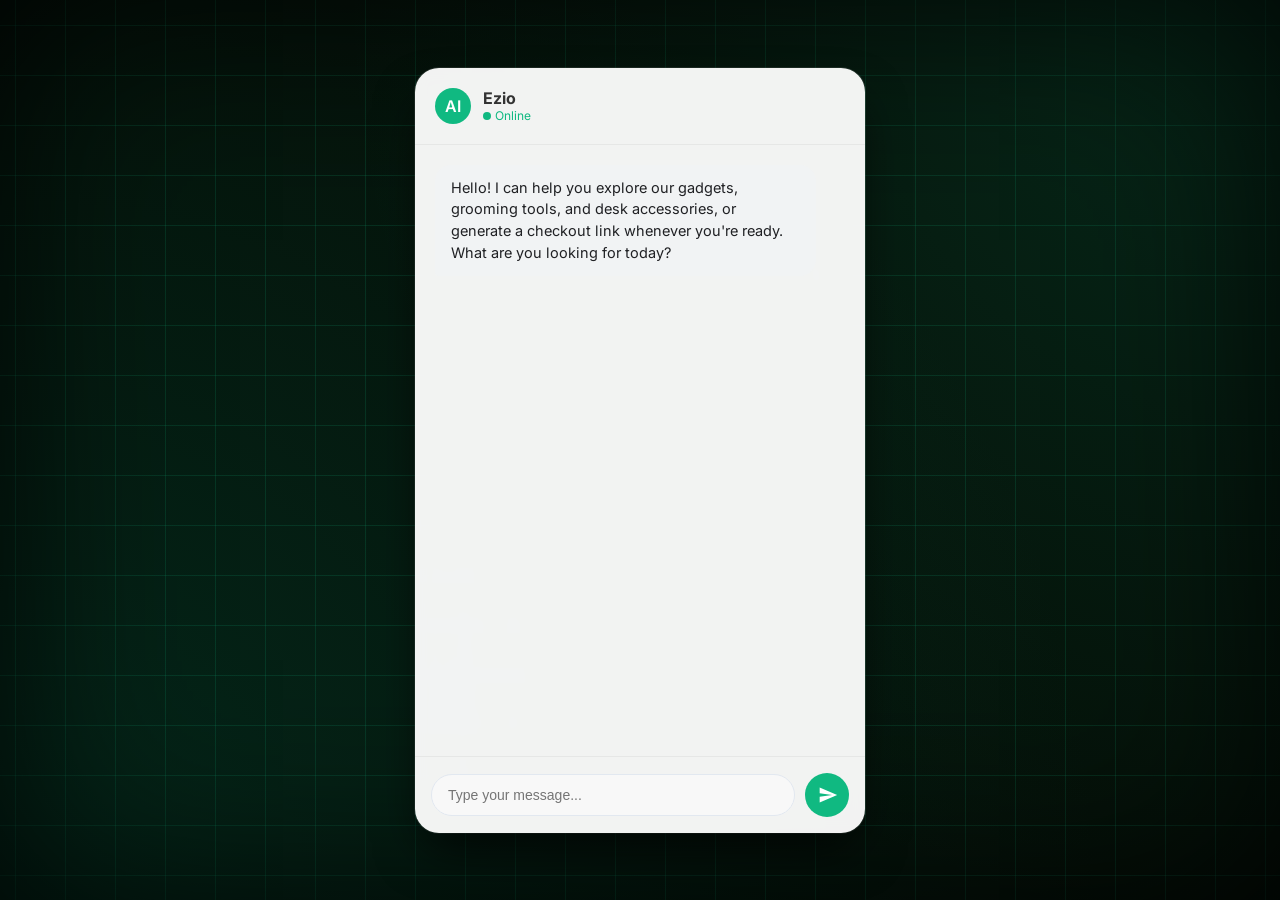
<file: frontend/index.html>
<!DOCTYPE html>
<html lang="en">
<head>
    <meta charset="UTF-8">
    <meta name="viewport" content="width=device-width, initial-scale=1.0">
    <title>Ezio</title>
    <link href="https://fonts.googleapis.com/css2?family=Inter:wght@400;500;600;700&display=swap" rel="stylesheet">
    <link rel="stylesheet" href="css/layout.css">
    <link rel="stylesheet" href="css/animations.css">
</head>
<body>
    <div id="app-container">
        <div id="chat-pane">
            <div id="chat-header">
                <div class="avatar">AI</div>
                <div class="agent-info">
                    <h2>Ezio</h2>
                    <p>Online</p>
                </div>
            </div>

            <div id="messages">
                <div class="msg ai-msg">Hello! I can help you explore our gadgets, grooming tools, and desk accessories, or generate a checkout link whenever you're ready. What are you looking for today?</div>
            </div>
            
            <div id="input-area">
                <input type="text" id="user-input" placeholder="Type your message..." autocomplete="off">
                <button id="send-btn" aria-label="Send Message">
                    <svg xmlns="http://www.3.org/2000/svg" viewBox="0 0 24 24">
                        <path d="M2.01 21L23 12 2.01 3 2 10l15 2-15 2z"></path>
                    </svg>
                </button>
            </div>
        </div>

        <div id="visual-stage"></div>
    </div>

    <script type="module" src="js/app.js"></script>
</body>
</html>
</file>
<file: frontend/css/layout.css>
:root {
    --primary: #10b981;
    --primary-hover: #059669;
    --bg-color: #051008;
    --chat-bg: rgba(255, 255, 255, 0.95);
    --ai-msg-bg: #f1f3f4;
    --ai-msg-text: #202124;
    --user-msg-bg: #10b981;
    --user-msg-text: #ffffff;
    --success: #10b981;
    --card-bg: rgba(255, 255, 255, 0.95);
}

body { 
    font-family: 'Inter', sans-serif; 
    margin: 0;
    height: 100vh;
    display: flex;
    align-items: center;
    justify-content: center;
    background-color: var(--bg-color);
    /* Sci-fi Green Grid Background with Subtle Gradients */
    background-image: 
        linear-gradient(rgba(16, 185, 129, 0.15) 1px, transparent 1px),
        linear-gradient(90deg, rgba(16, 185, 129, 0.15) 1px, transparent 1px),
        radial-gradient(circle at top right, rgba(16, 185, 129, 0.15), transparent 60%),
        radial-gradient(circle at bottom left, rgba(4, 47, 32, 0.8), transparent 70%);
    background-size: 50px 50px, 50px 50px, 100% 100%, 100% 100%;
    background-position: center;
    box-shadow: inset 0 0 200px rgba(0,0,0,0.9);
    overflow: hidden;
}

#app-container {
    display: flex;
    width: 90%;
    max-width: 450px;
    height: 85vh;
    background: transparent;
    border-radius: 24px;
    box-shadow: 0 25px 50px -12px rgba(0, 0, 0, 0.8), 0 0 0 1px rgba(255,255,255,0.1);
    overflow: hidden;
    transition: max-width 0.7s cubic-bezier(0.25, 1, 0.5, 1);
    backdrop-filter: blur(8px);
}

body.split-active #app-container {
    max-width: 1200px;
}

/* --- Left Column: Chat Pane --- */
#chat-pane { 
    background: var(--chat-bg); 
    display: flex; 
    flex-direction: column; 
    height: 100%;
    width: 100%;
    flex-shrink: 0;
    border-right: 1px solid rgba(0,0,0,0.05);
}

body.split-active #chat-pane {
    width: 380px;
}

#chat-header {
    background: transparent;
    padding: 20px;
    border-bottom: 1px solid rgba(0,0,0,0.05);
    display: flex;
    align-items: center;
    gap: 12px;
}

.avatar {
    width: 36px;
    height: 36px;
    background: var(--primary);
    border-radius: 50%;
    display: flex;
    align-items: center;
    justify-content: center;
    color: white;
    font-weight: 600;
}

.agent-info h2 {
    margin: 0;
    font-size: 16px;
    color: #333;
}

.agent-info p {
    margin: 0;
    font-size: 12px;
    color: #10b981;
    display: flex;
    align-items: center;
    gap: 4px;
}

.agent-info p::before {
    content: '';
    display: inline-block;
    width: 8px;
    height: 8px;
    background: var(--success);
    border-radius: 50%;
}

#messages { 
    flex-grow: 1; 
    overflow-y: auto; 
    padding: 20px; 
    display: flex;
    flex-direction: column;
    gap: 16px;
    background: transparent;
}

#messages::-webkit-scrollbar { width: 6px; }
#messages::-webkit-scrollbar-track { background: transparent; }
#messages::-webkit-scrollbar-thumb { background: #cbd5e1; border-radius: 10px; }

.msg { 
    padding: 12px 16px; 
    border-radius: 16px; 
    max-width: 85%; 
    font-size: 14.5px;
    line-height: 1.5;
    word-wrap: break-word;
}

.user-msg { 
    background: var(--user-msg-bg); 
    color: var(--user-msg-text); 
    align-self: flex-end; 
    border-bottom-right-radius: 4px;
    box-shadow: 0 2px 5px rgba(16, 185, 129, 0.2);
}

.ai-msg { 
    background: var(--ai-msg-bg); 
    color: var(--ai-msg-text); 
    align-self: flex-start; 
    border-bottom-left-radius: 4px;
}

#input-area { 
    display: flex; 
    padding: 16px; 
    background: transparent; 
    border-top: 1px solid rgba(0,0,0,0.05);
    gap: 10px;
    align-items: center;
}

input { 
    flex-grow: 1; 
    padding: 12px 16px; 
    border: 1px solid #e2e8f0; 
    border-radius: 24px; 
    outline: none;
    font-size: 14px;
    transition: border-color 0.2s;
    background: rgba(255,255,255,0.5);
}

input:focus {
    border-color: var(--primary);
    background: #ffffff;
}

button { 
    width: 44px;
    height: 44px;
    background: var(--primary); 
    color: white; 
    border: none; 
    border-radius: 50%; 
    cursor: pointer; 
    display: flex;
    align-items: center;
    justify-content: center;
    transition: background 0.2s, transform 0.1s;
    flex-shrink: 0;
}

button:hover { background: var(--primary-hover); }
button:active { transform: scale(0.95); }

button svg {
    width: 20px;
    height: 20px;
    fill: currentColor;
    margin-left: 2px;
}

/* --- Right Column: Visual Stage --- */
#visual-stage {
    position: relative;
    background: radial-gradient(circle at center, rgba(30,41,59,0.85) 0%, rgba(15,23,42,0.95) 100%);
    display: flex;
    align-items: center;
    justify-content: center;
    width: 0;
    padding: 0;
    opacity: 0;
    overflow: hidden;
    transition: all 0.7s cubic-bezier(0.25, 1, 0.5, 1);
    flex-shrink: 1;
    border-left: 1px solid rgba(255,255,255,0.05);
}

body.split-active #visual-stage {
    width: calc(100% - 380px);
    padding: 40px;
    opacity: 1;
}

/* Generated Card Styles */
.product-card {
    background: var(--card-bg);
    border-radius: 24px;
    padding: 32px;
    max-width: 400px;
    width: 100%;
    box-shadow: 0 25px 50px -12px rgba(0, 0, 0, 0.5);
    backdrop-filter: blur(10px);
    text-align: center;
}

.product-card h3 {
    margin: 0 0 12px 0;
    font-size: 28px;
    font-weight: 700;
    color: #1e293b;
}

.product-card p.desc {
    font-size: 16px;
    color: #64748b;
    margin: 0 0 24px 0;
    line-height: 1.6;
}

.product-card .price {
    font-size: 32px;
    font-weight: 700;
    color: var(--primary);
    margin: 0 0 24px 0;
}

.product-card .display-price {
    font-size: 18px;
    color: #94a3b8;
    text-decoration: line-through;
    margin-right: 8px;
}

.pay-btn { 
    display: inline-flex; 
    align-items: center;
    justify-content: center;
    padding: 14px 32px; 
    background: var(--success); 
    color: white; 
    text-decoration: none; 
    border-radius: 12px; 
    font-weight: 600; 
    font-size: 16px;
    transition: all 0.2s ease;
    box-shadow: 0 4px 15px rgba(16, 185, 129, 0.3);
    border: none;
    cursor: pointer;
    width: 100%;
    box-sizing: border-box;
}

.pay-btn:hover {
    background: #0e9f6e;
    transform: translateY(-2px);
    box-shadow: 0 6px 20px rgba(16, 185, 129, 0.4);
}
</file>
<file: frontend/css/animations.css>
.msg {
    animation: fadeIn 0.3s ease-in-out;
}

@keyframes fadeIn {
    from { opacity: 0; transform: translateY(5px); }
    to { opacity: 1; transform: translateY(0); }
}

.card-enter { 
    opacity: 0; 
    transform: translateY(30px) scale(0.95); 
    transition: all 0.5s cubic-bezier(0.25, 1, 0.5, 1); 
}

.card-enter-active { 
    opacity: 1; 
    transform: translateY(0) scale(1); 
}
</file>
